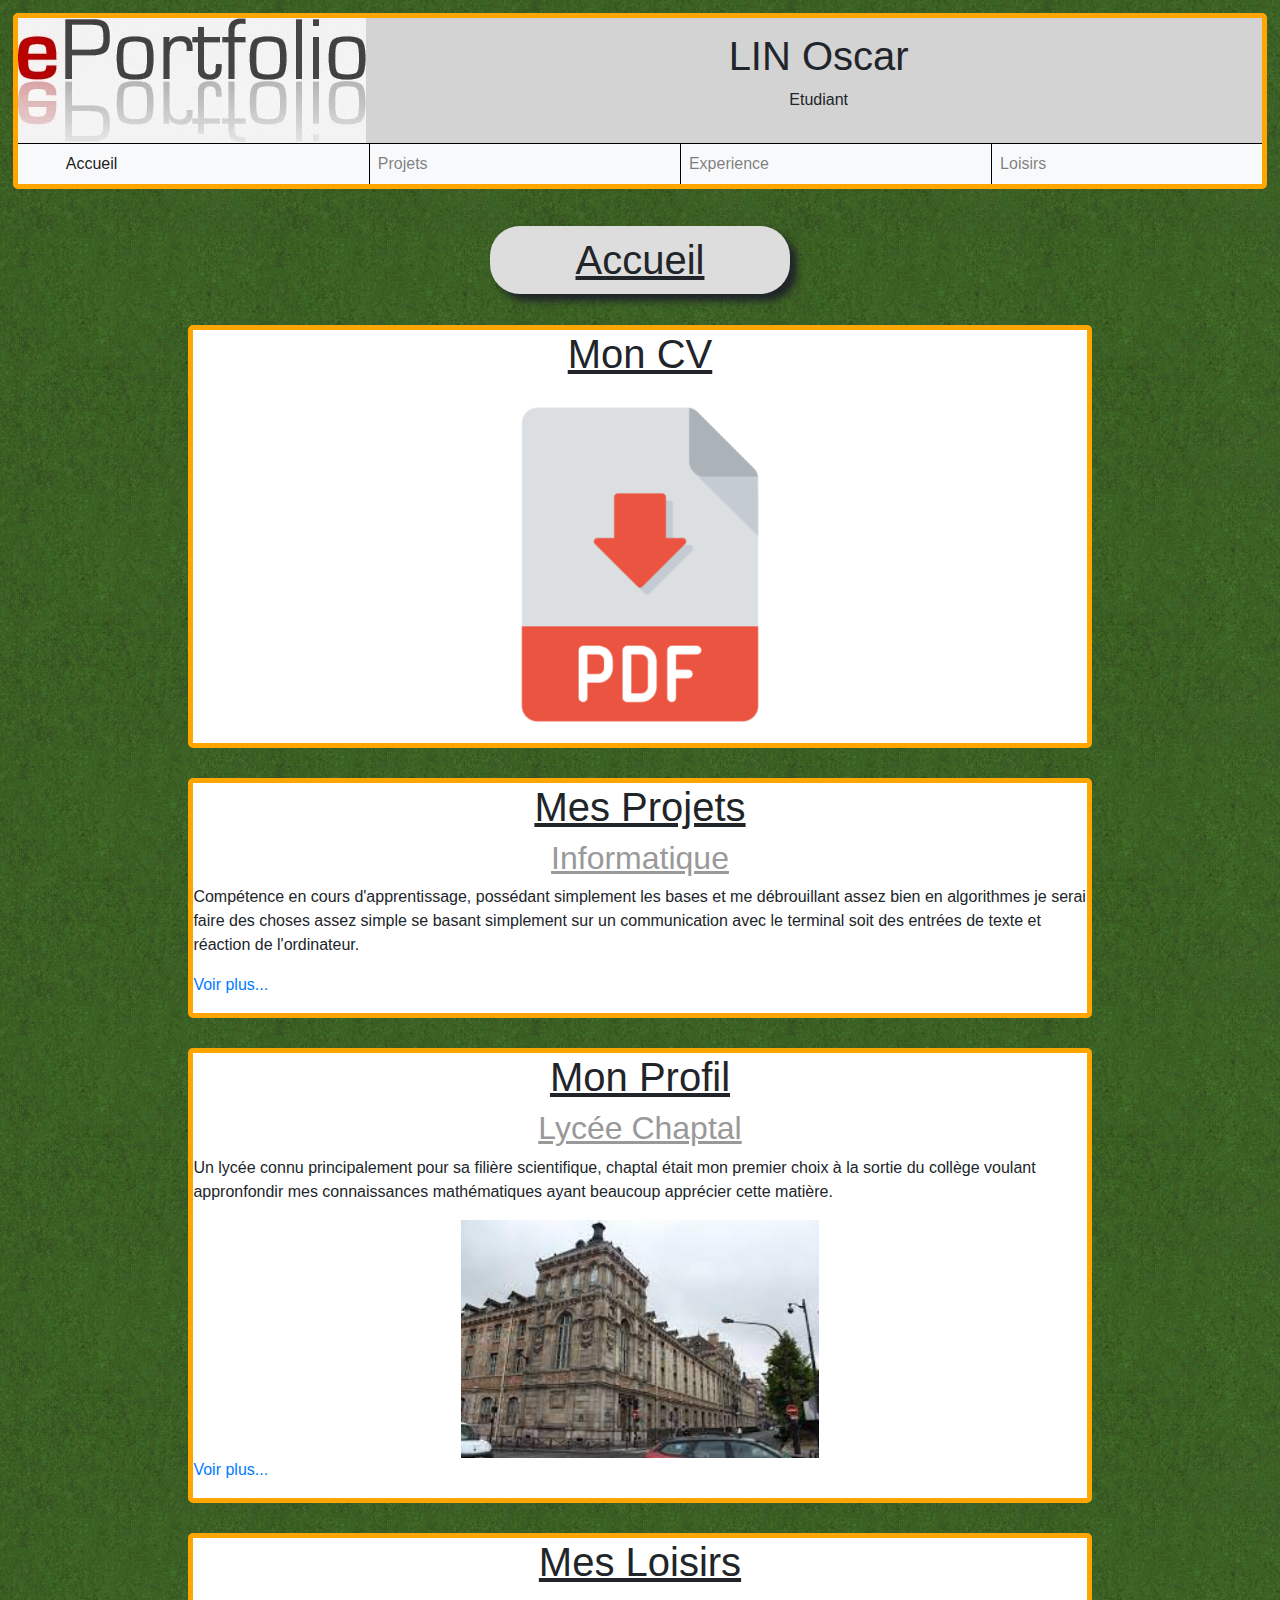
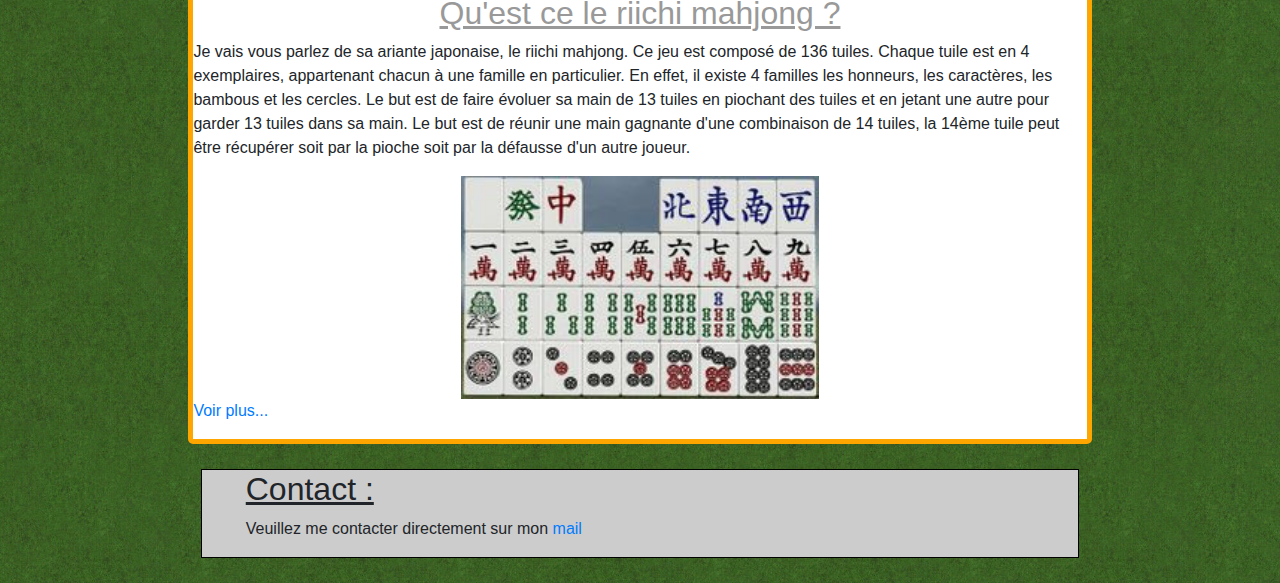
<file: index.html>
<!doctype HTML>
<html>
	<head>
		<meta charset="UTF-8">
		<title>EPortFolio</title>
		<link rel="stylesheet" type="text/css" href="bootstrap-4.6.0-dist/css/bootstrap.min.css">
		<link rel="stylesheet" type="text/css" href="CSS/css.css">
		<script src="https://code.jquery.com/jquery-3.5.1.slim.min.js" integrity="sha384-DfXdz2htPH0lsSSs5nCTpuj/zy4C+OGpamoFVy38MVBnE+IbbVYUew+OrCXaRkfj" crossorigin="anonymous"></script>
		<script src="https://cdn.jsdelivr.net/npm/bootstrap@4.6.0/dist/js/bootstrap.bundle.min.js" integrity="sha384-Piv4xVNRyMGpqkS2by6br4gNJ7DXjqk09RmUpJ8jgGtD7zP9yug3goQfGII0yAns" crossorigin="anonymous"></script>
	</head>
	
	<body>
		<div id="page_globale">
		
			<div id="entete">
				<header>
					<div id="logo">
						<img src="images/folio_logo_big.jpg" alt="Logo EPortFolio">
					</div>
					
					<div id="titre_entete">
						<h1>LIN Oscar</h1>
						<p>Etudiant</p>
					</div>
				</header>
				
				<nav class="navbar navbar-expand-lg navbar-light bg-light">
				  <button class="navbar-toggler" type="button" data-toggle="collapse" data-target="#navbarNavDropdown" aria-controls="navbarNavDropdown" aria-expanded="false" aria-label="Toggle navigation">
					<span class="navbar-toggler-icon"></span>
				  </button>
				  <div class="collapse navbar-collapse" id="navbarNavDropdown">
					<ul class="navbar-nav">
					  <li id="first_nav_item" class="nav-item active">
						<a class="nav-link" href="index.html">Accueil <span class="sr-only"></span></a>
					  </li>
					  <li class="nav-item">
						<a class="nav-link" href="projets.html">Projets</a>
					  </li>
					  <li class="nav-item">
						<a class="nav-link" href="experience.html">Experience</a>
					  </li>
					  <li class="nav-item">
						<a class="nav-link" href="loisirs.html">Loisirs</a>
					  </li>
					</ul>
				  </div>
				</nav>
			</div>
			
			<section>
				<h1 id=titre_section>Accueil</h1>

				<article>
					<h1>Mon CV</h1>
					<a href="OSCAR LIN.pdf"><img src="images/pdf-dl.png"></a>

				</article>

				<article>
					<h1>Mes Projets</h1>
					<h2>Informatique</h2>
					<p>Compétence en cours d'apprentissage, possédant simplement les bases et me débrouillant assez bien en algorithmes je serai faire des choses assez simple se basant simplement sur un communication avec le terminal soit des entrées de texte et réaction de l'ordinateur. </p>
					<p><a href="projets.html">Voir plus...</a></p>
				</article>

				<article>
					<h1>Mon Profil</h1>
					<h2>Lycée Chaptal</h2>
					<p>Un lycée connu principalement pour sa filière scientifique, chaptal était mon premier choix à la sortie du collège voulant appronfondir mes connaissances mathématiques ayant beaucoup apprécier cette matière.</p>
					<img src="images/lycee_chaptal.jpg" alt="lycee chaptal">
					<p><a href="experience.html">Voir plus...</a></p>
				</article>
				
				<article>
					<h1>Mes Loisirs</h1>
					<h2>Qu'est ce le riichi mahjong ?</h2>
					<p>
					Je vais vous parlez de sa ariante japonaise, le riichi mahjong. Ce jeu est composé de 136 tuiles. Chaque tuile est en 4 exemplaires, appartenant chacun à une famille en particulier. En effet, il existe 4 familles les honneurs, les caractères, les bambous et les cercles. Le but est de faire évoluer sa main de 13 tuiles en piochant des tuiles et en jetant une autre pour garder 13 tuiles dans sa main. Le but est de réunir une main gagnante d'une combinaison de 14 tuiles, la 14ème tuile peut être récupérer soit par la pioche soit par la défausse d'un autre joueur.
					</p>
					<img src="images/tuiles_mahjong.jpg" alt="Tuiles de mahjong">
					<p><a href="loisirs.html">Voir plus...</a></p>
				</article>

			</section>
			
			<footer>
				<div id="formulaire">
				<h2>Contact :</h2>
				<p>Veuillez me contacter directement sur mon <a href="mailto:lin.oscar@hotmail.fr">mail</a></p>
				</div>
			</footer>
		</div>
	</body>
</html>
</file>
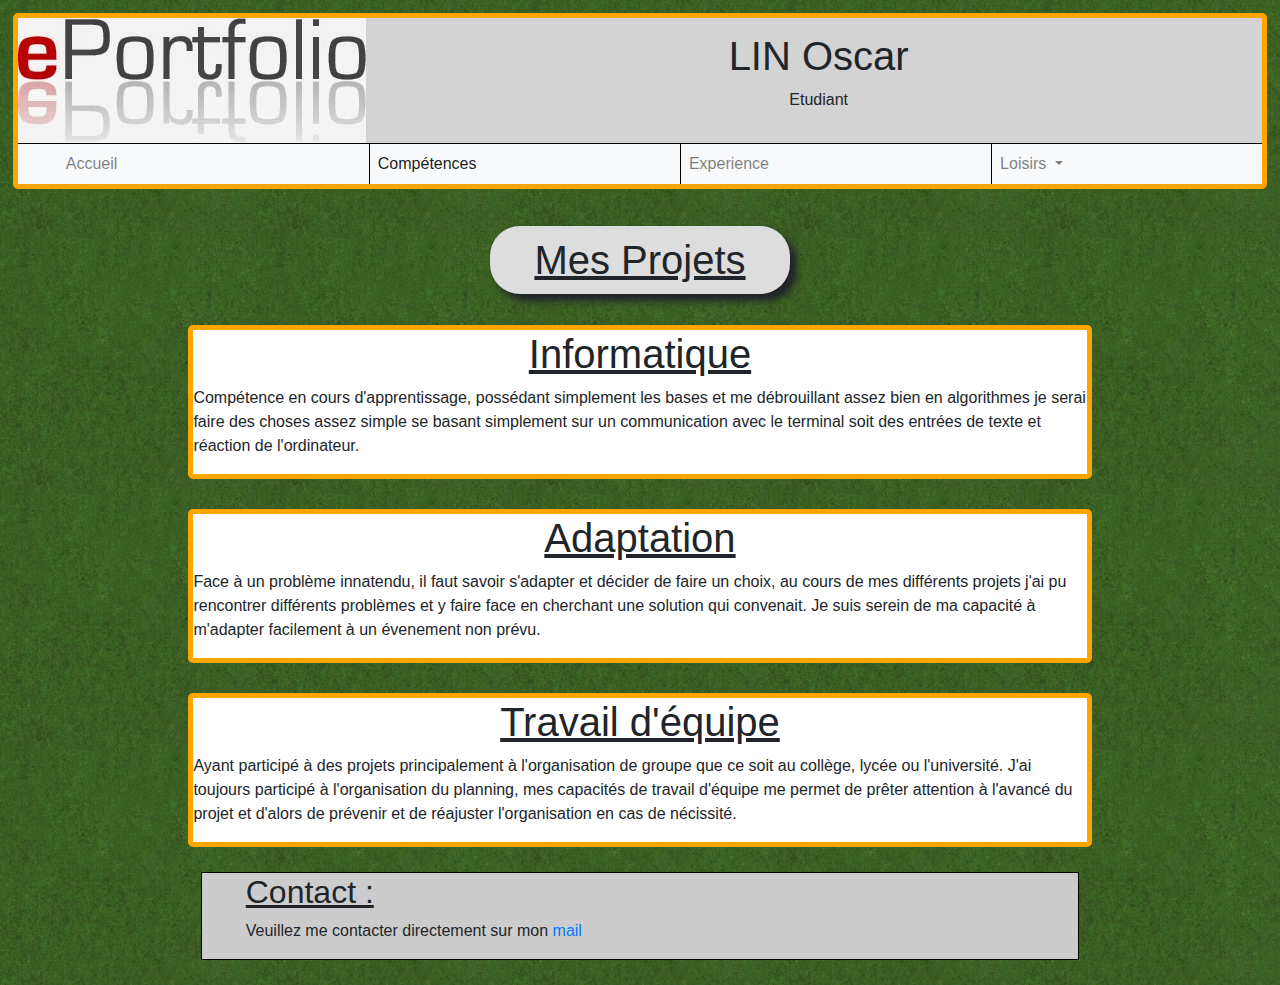
<file: competences.html>
<!doctype HTML>
<html>
	<head>
		<meta charset="UTF-8">
		<title>EPortFolio</title>
		<link rel="stylesheet" type="text/css" href="bootstrap-4.6.0-dist/css/bootstrap.min.css">
		<link rel="stylesheet" type="text/css" href="CSS/css.css">
		<script src="https://code.jquery.com/jquery-3.5.1.slim.min.js" integrity="sha384-DfXdz2htPH0lsSSs5nCTpuj/zy4C+OGpamoFVy38MVBnE+IbbVYUew+OrCXaRkfj" crossorigin="anonymous"></script>
		<script src="https://cdn.jsdelivr.net/npm/bootstrap@4.6.0/dist/js/bootstrap.bundle.min.js" integrity="sha384-Piv4xVNRyMGpqkS2by6br4gNJ7DXjqk09RmUpJ8jgGtD7zP9yug3goQfGII0yAns" crossorigin="anonymous"></script>
	</head>
	
	<body>
		<div id="page_globale">
		
			<div id="entete">
				<header>
					<div id="logo">
						<img src="images/folio_logo_big.jpg" alt="Logo EPortFolio">
					</div>
					
					<div id="titre_entete">
						<h1>LIN Oscar</h1>
						<p>Etudiant</p>
					</div>
				</header>
				
				<nav class="navbar navbar-expand-lg navbar-light bg-light">
				  <button class="navbar-toggler" type="button" data-toggle="collapse" data-target="#navbarNavDropdown" aria-controls="navbarNavDropdown" aria-expanded="false" aria-label="Toggle navigation">
					<span class="navbar-toggler-icon"></span>
				  </button>
				  <div class="collapse navbar-collapse" id="navbarNavDropdown">
					<ul class="navbar-nav">
					  <li id="first_nav_item" class="nav-item">
						<a class="nav-link" href="index.html">Accueil <span class="sr-only"></span></a>
					  </li>
					  <li class="nav-item active">
						<a class="nav-link" href="competences.html">Compétences</a>
					  </li>
					  <li class="nav-item">
						<a class="nav-link" href="experience.html">Experience</a>
					  </li>
					  <li class="nav-item dropdown">
						<a class="nav-link dropdown-toggle" href="loisirs.html" id="navbarDropdownMenuLink" role="button" data-toggle="dropdown" aria-haspopup="true" aria-expanded="false">
						  Loisirs
						</a>
						<div class="dropdown-menu" aria-labelledby="navbarDropdownMenuLink">
						  <a class="dropdown-item" href="loisirs.html#mahjong">Mahjong</a>
						  <a class="dropdown-item" href="loisirs.html#echecs">Échecs</a>
						  <a class="dropdown-item" href="loisirs.html#basket">Basket</a>
						</div>
					  </li>
					</ul>
				  </div>
				</nav>
			</div>
			
			<section>
				<h1 id=titre_section>Mes Projets</h1>
				<article>
					<h1>Informatique</h1>
					<p>Compétence en cours d'apprentissage, possédant simplement les bases et me débrouillant assez bien en algorithmes je serai faire des choses assez simple se basant simplement sur un communication avec le terminal soit des entrées de texte et réaction de l'ordinateur. </p>
				</article>
				
				<article>
					<h1>Adaptation</h1>
					<p>Face à un problème innatendu, il faut savoir s'adapter et décider de faire un choix, au cours de mes différents projets j'ai pu rencontrer différents problèmes et y faire face en cherchant une solution qui convenait. Je suis serein de ma capacité à m'adapter facilement à un évenement non prévu.</p>
				</article>
				
				<article>
					<h1>Travail d'équipe</h1>
					<p>Ayant participé à des projets principalement à l'organisation de groupe que ce soit au collège, lycée ou l'université. J'ai toujours participé à l'organisation du planning, mes capacités de travail d'équipe me permet de prêter attention à l'avancé du projet et d'alors de prévenir et de réajuster l'organisation en cas de nécissité.</p>
				</article>
			</section>
			
			<footer>
				<div id="formulaire">
				<h2>Contact :</h2>
				<p>Veuillez me contacter directement sur mon <a href="mailto:lin.oscar@hotmail.fr">mail</a></p>
				</div>
			</footer>
		</div>
	</body>
</html>
</file>
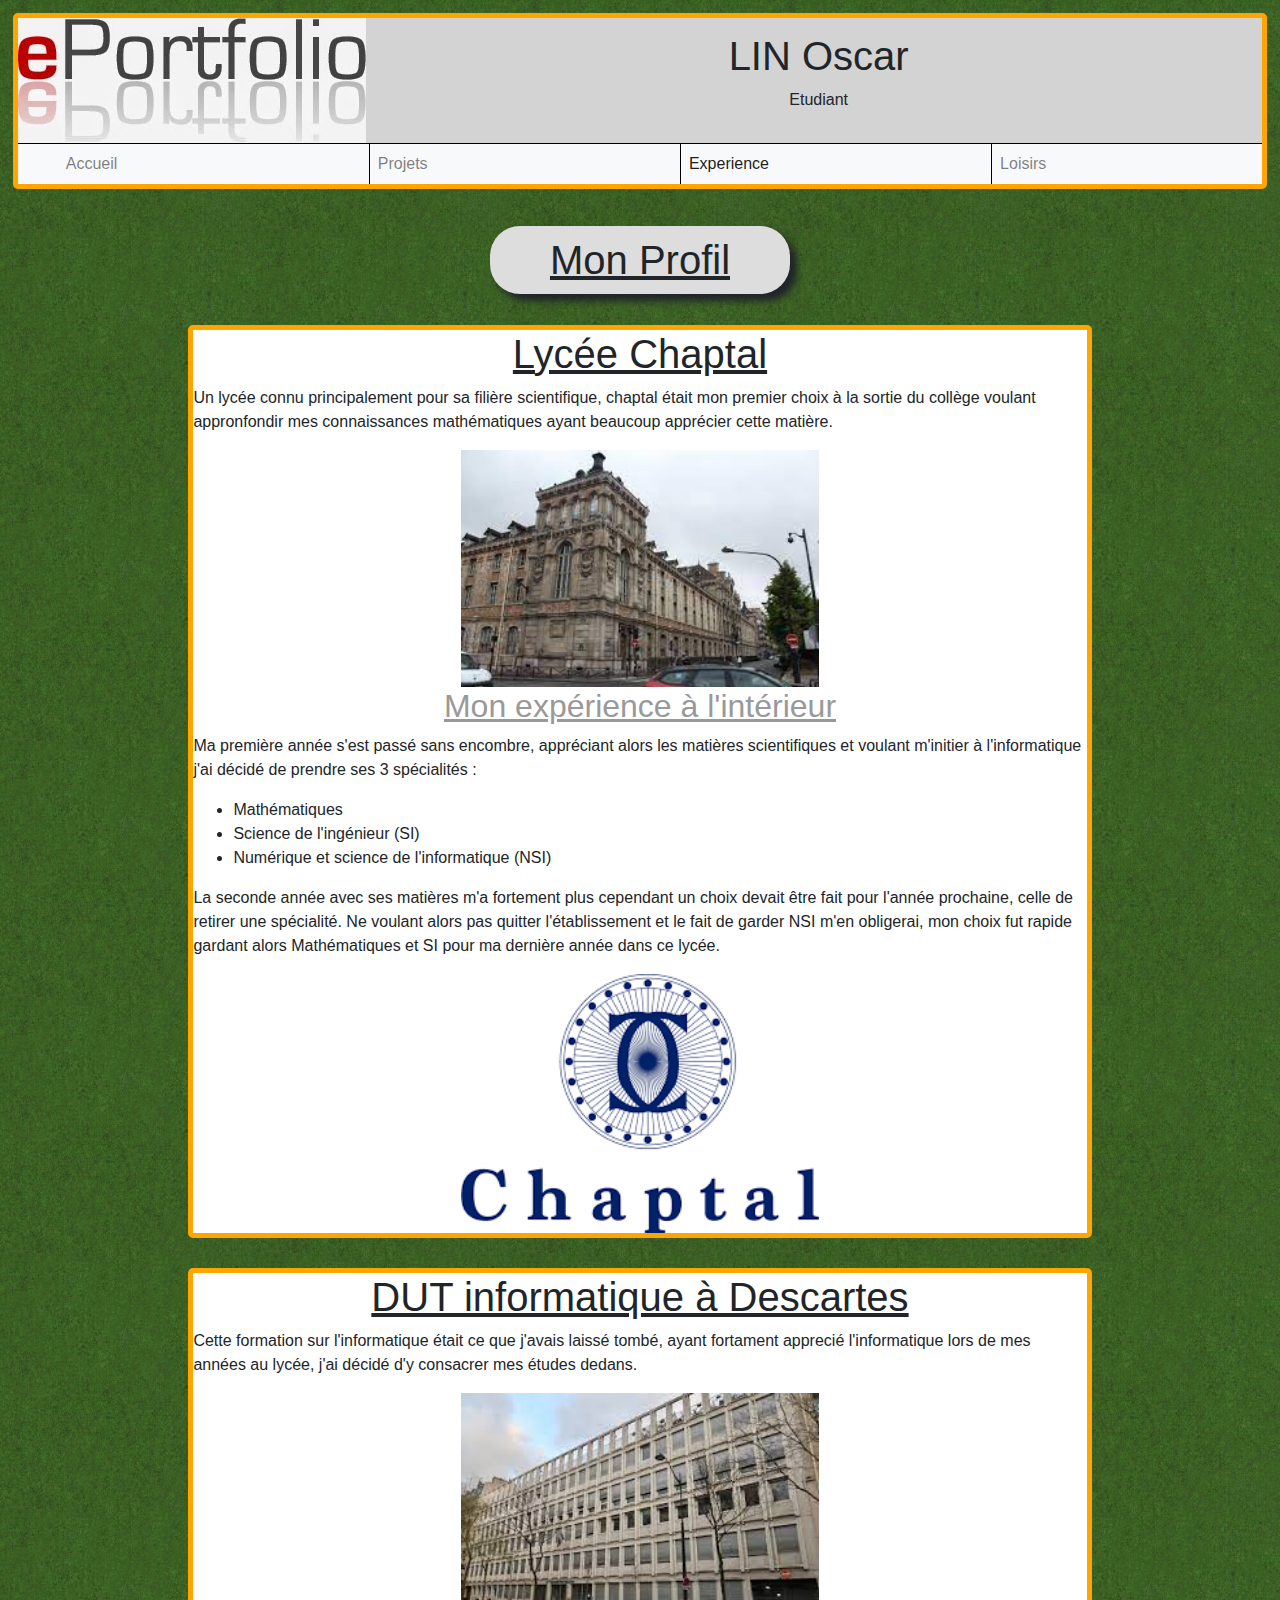
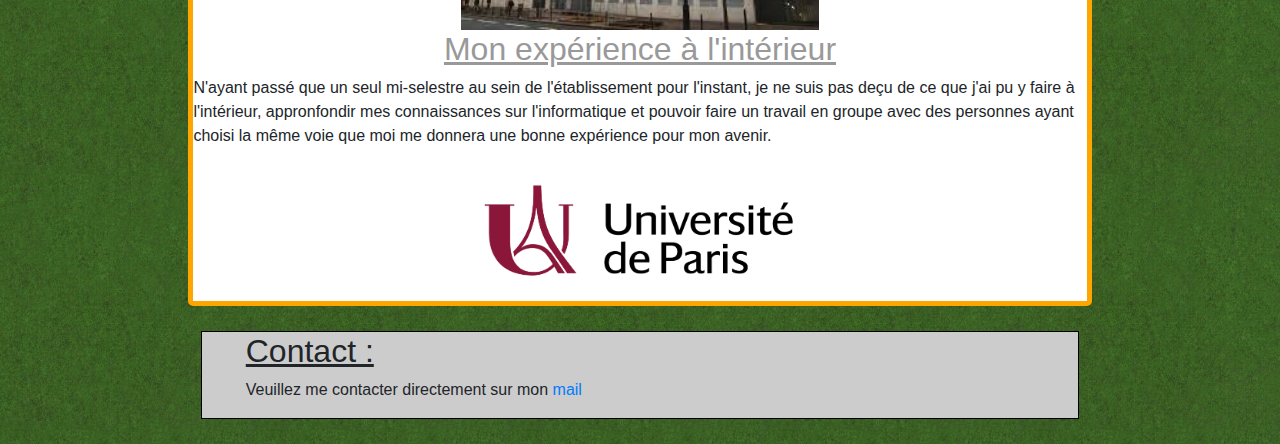
<file: experience.html>
<!doctype HTML>
<html>
	<head>
		<meta charset="UTF-8">
		<title>EPortFolio</title>
		<link rel="stylesheet" type="text/css" href="bootstrap-4.6.0-dist/css/bootstrap.min.css">
		<link rel="stylesheet" type="text/css" href="CSS/css.css">
		<script src="https://code.jquery.com/jquery-3.5.1.slim.min.js" integrity="sha384-DfXdz2htPH0lsSSs5nCTpuj/zy4C+OGpamoFVy38MVBnE+IbbVYUew+OrCXaRkfj" crossorigin="anonymous"></script>
		<script src="https://cdn.jsdelivr.net/npm/bootstrap@4.6.0/dist/js/bootstrap.bundle.min.js" integrity="sha384-Piv4xVNRyMGpqkS2by6br4gNJ7DXjqk09RmUpJ8jgGtD7zP9yug3goQfGII0yAns" crossorigin="anonymous"></script>
	</head>
	
	<body>
		<div id="page_globale">
		
			<div id="entete">
				<header>
					<div id="logo">
						<img src="images/folio_logo_big.jpg" alt="Logo EPortFolio">
					</div>
					
					<div id="titre_entete">
						<h1>LIN Oscar</h1>
						<p>Etudiant</p>
					</div>
				</header>
				
				<nav class="navbar navbar-expand-lg navbar-light bg-light">
				  <button class="navbar-toggler" type="button" data-toggle="collapse" data-target="#navbarNavDropdown" aria-controls="navbarNavDropdown" aria-expanded="false" aria-label="Toggle navigation">
					<span class="navbar-toggler-icon"></span>
				  </button>
				  <div class="collapse navbar-collapse" id="navbarNavDropdown">
					<ul class="navbar-nav">
					  <li id="first_nav_item" class="nav-item">
						<a class="nav-link" href="index.html">Accueil <span class="sr-only"></span></a>
					  </li>
					  <li class="nav-item">
						<a class="nav-link" href="projets.html">Projets</a>
					  </li>
					  <li class="nav-item active">
						<a class="nav-link" href="experience.html">Experience</a>
					  </li>
					  <li class="nav-item">
						<a class="nav-link" href="loisirs.html">Loisirs</a>
					  </li>
					</ul>
				  </div>
				</nav>
			</div>
			
			<section>
				<h1 id=titre_section>Mon Profil</h1>
				<article>
					<h1>Lycée Chaptal</h1>
					<p>Un lycée connu principalement pour sa filière scientifique, chaptal était mon premier choix à la sortie du collège voulant appronfondir mes connaissances mathématiques ayant beaucoup apprécier cette matière.</p>
					<img src="images/lycee_chaptal.jpg" alt="lycee chaptal">
					
					<h2>Mon expérience à l'intérieur</h2>
					<p>Ma première année s'est passé sans encombre, appréciant alors les matières scientifiques et voulant m'initier à l'informatique j'ai décidé de prendre ses 3 spécialités :</p>
					<ul>
						<li>Mathématiques</li>
						<li>Science de l'ingénieur (SI)</li>
						<li>Numérique et science de l'informatique (NSI)</li>
					</ul>
					<p>La seconde année avec ses matières m'a fortement plus cependant un choix devait être fait pour l'année prochaine, celle de retirer une spécialité. Ne voulant alors pas quitter l'établissement et le fait de garder NSI m'en obligerai, mon choix fut rapide gardant alors Mathématiques et SI pour ma dernière année dans ce lycée.</p>
					<img src="images/logo_chaptal.png" alt="logo chaptal">
				</article>
				
				<article>
					<h1>DUT informatique à Descartes</h1>
					<p>Cette formation sur l'informatique était ce que j'avais laissé tombé, ayant fortament apprecié l'informatique lors de mes années au lycée, j'ai décidé d'y consacrer mes études dedans.</p>
					<img src="images/uparis.jpg" alt="IUT descartes">
					
					<h2>Mon expérience à l'intérieur</h2>
					<p>N'ayant passé que un seul mi-selestre au sein de l'établissement pour l'instant, je ne suis pas deçu de ce que j'ai pu y faire à l'intérieur, appronfondir mes connaissances sur l'informatique et pouvoir faire un travail en groupe avec des personnes ayant choisi la même voie que moi me donnera une bonne expérience pour mon avenir.</p>
					<img src="images/uparis_logo.png" alt="logo université de paris">
				</article>
			</section>
			
			<footer>
				<div id="formulaire">
				<h2>Contact :</h2>
				<p>Veuillez me contacter directement sur mon <a href="mailto:lin.oscar@hotmail.fr">mail</a></p>
				</div>
			</footer>
		</div>
	</body>
</html>
</file>
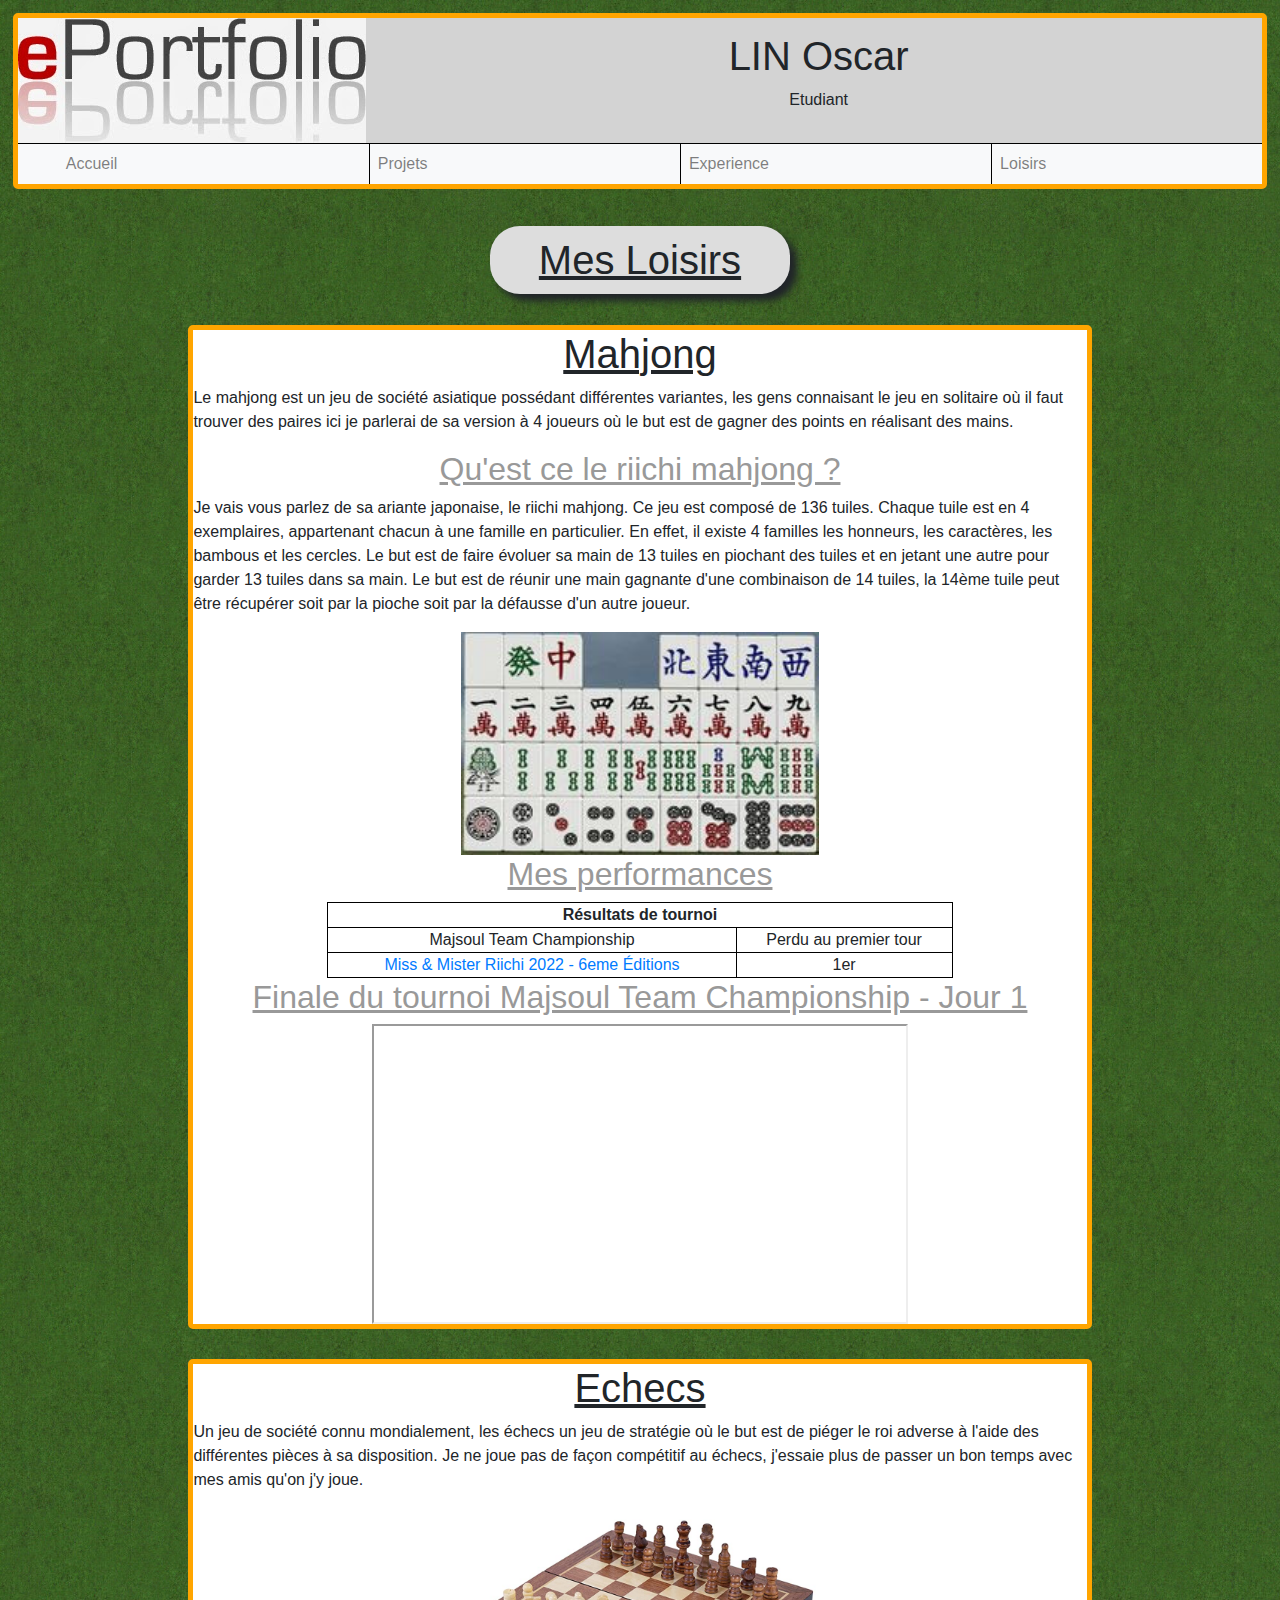
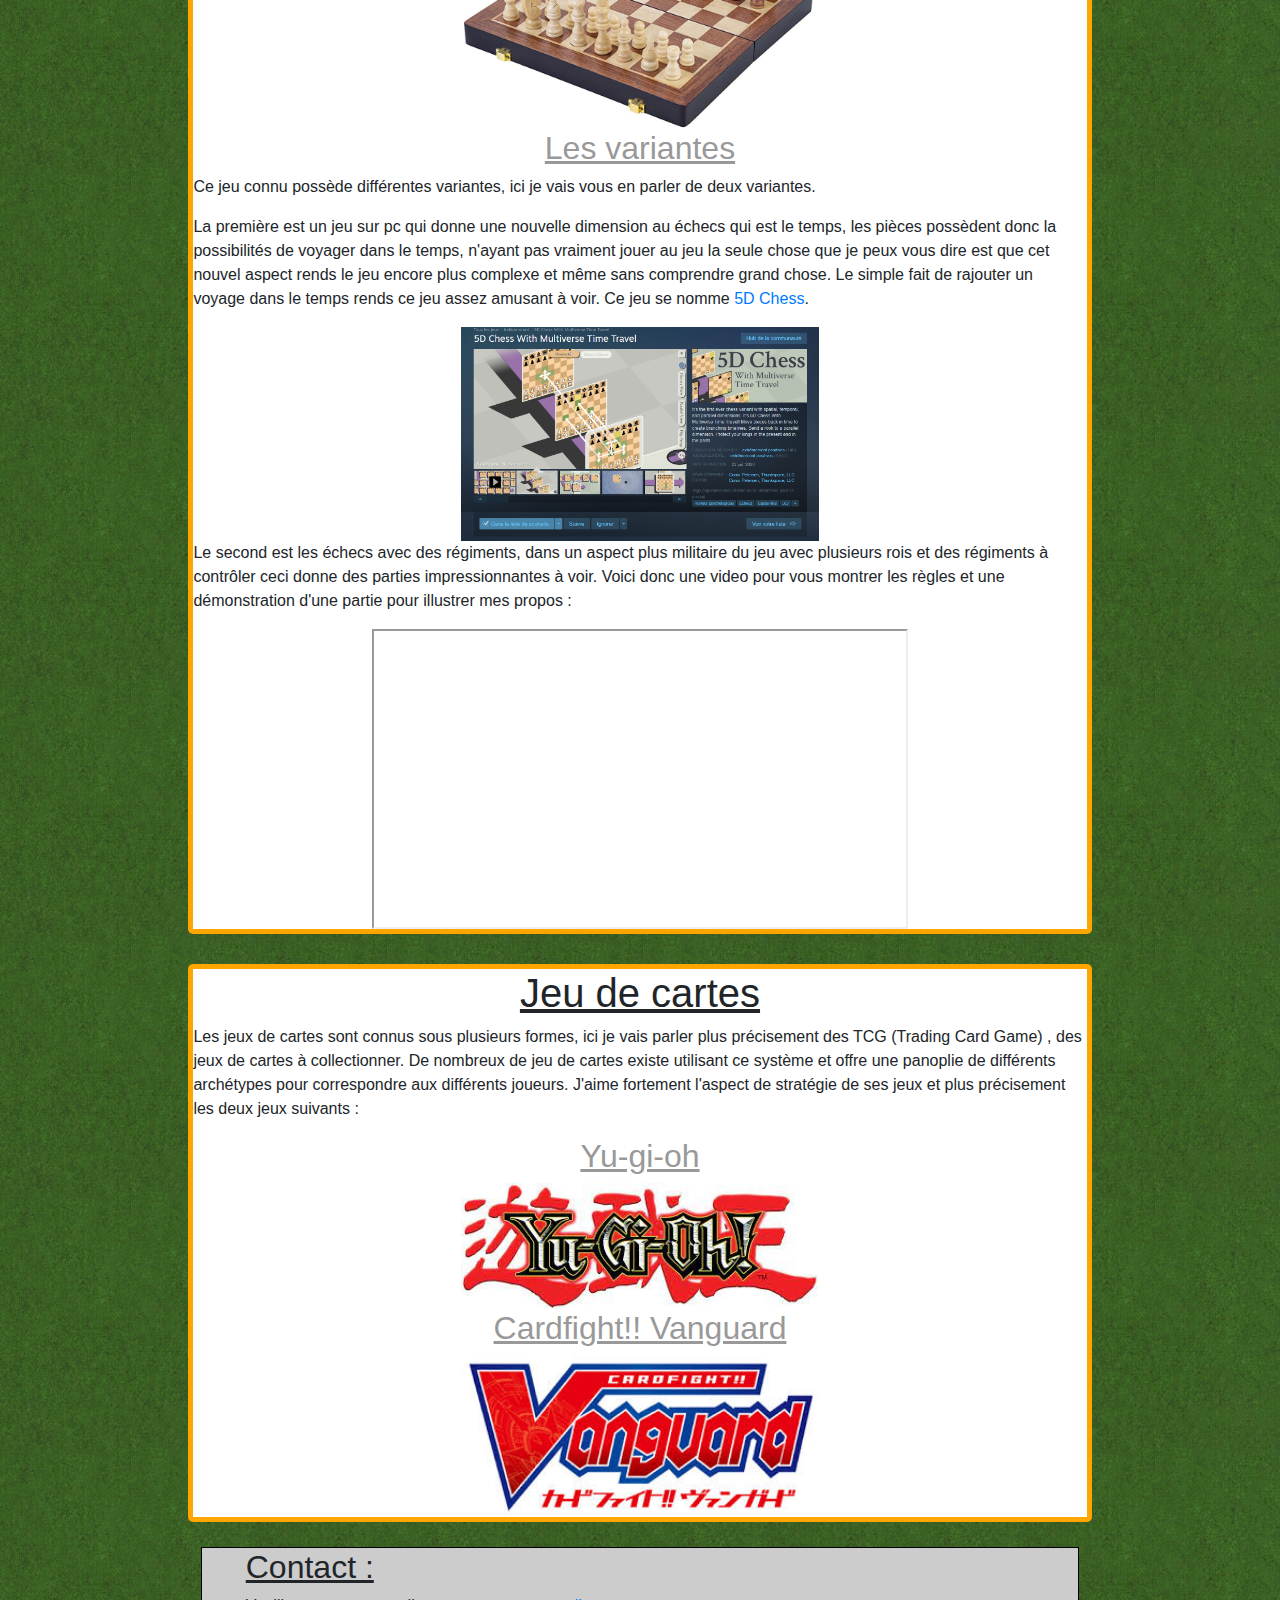
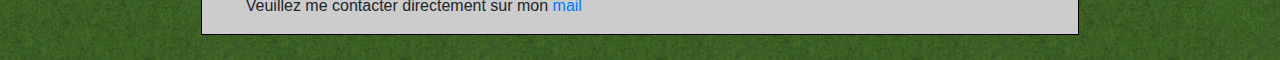
<file: loisirs.html>
<!doctype HTML>
<html>
	<head>
		<meta charset="UTF-8">
		<title>EPortFolio</title>
		<link rel="stylesheet" type="text/css" href="bootstrap-4.6.0-dist/css/bootstrap.min.css">
		<link rel="stylesheet" type="text/css" href="CSS/css.css">
		<script src="https://code.jquery.com/jquery-3.5.1.slim.min.js" integrity="sha384-DfXdz2htPH0lsSSs5nCTpuj/zy4C+OGpamoFVy38MVBnE+IbbVYUew+OrCXaRkfj" crossorigin="anonymous"></script>
		<script src="https://cdn.jsdelivr.net/npm/bootstrap@4.6.0/dist/js/bootstrap.bundle.min.js" integrity="sha384-Piv4xVNRyMGpqkS2by6br4gNJ7DXjqk09RmUpJ8jgGtD7zP9yug3goQfGII0yAns" crossorigin="anonymous"></script>
	</head>
	
	<body>
		<div id="page_globale">
		
			<div id="entete">
				<header>
					<div id="logo">
						<img src="images/folio_logo_big.jpg" alt="Logo EPortFolio">
					</div>
					
					<div id="titre_entete">
						<h1>LIN Oscar</h1>
						<p>Etudiant</p>
					</div>
				</header>
				
				<nav class="navbar navbar-expand-lg navbar-light bg-light">
				  <button class="navbar-toggler" type="button" data-toggle="collapse" data-target="#navbarNavDropdown" aria-controls="navbarNavDropdown" aria-expanded="false" aria-label="Toggle navigation">
					<span class="navbar-toggler-icon"></span>
				  </button>
				  <div class="collapse navbar-collapse" id="navbarNavDropdown">
					<ul class="navbar-nav">
					  <li id="first_nav_item" class="nav-item">
						<a class="nav-link" href="index.html">Accueil <span class="sr-only"></span></a>
					  </li>
					  <li class="nav-item">
						<a class="nav-link" href="projets.html">Projets</a>
					  </li>
					  <li class="nav-item">
						<a class="nav-link" href="experience.html">Experience</a>
					  </li>
					  <li class="nav-item">
						<a class="nav-link" href="loisirs.html">Loisirs</a>
					  </li>
					</ul>
				  </div>
				</nav>
			</div>
			
			<section>
				<h1 id=titre_section>Mes Loisirs</h1>
				<article id="mahjong">
					<h1>Mahjong</h1>
					<p>
					Le mahjong est un jeu de société asiatique possédant différentes variantes, les gens connaisant le jeu en solitaire où il faut trouver des paires ici je parlerai de sa version à 4 joueurs où le but est de gagner des points en réalisant des mains.
					</p>
					
					<h2>Qu'est ce le riichi mahjong ?</h2>
					<p>
					Je vais vous parlez de sa ariante japonaise, le riichi mahjong. Ce jeu est composé de 136 tuiles. Chaque tuile est en 4 exemplaires, appartenant chacun à une famille en particulier. En effet, il existe 4 familles les honneurs, les caractères, les bambous et les cercles. Le but est de faire évoluer sa main de 13 tuiles en piochant des tuiles et en jetant une autre pour garder 13 tuiles dans sa main. Le but est de réunir une main gagnante d'une combinaison de 14 tuiles, la 14ème tuile peut être récupérer soit par la pioche soit par la défausse d'un autre joueur.
					</p>
					<img src="images/tuiles_mahjong.jpg" alt="Tuiles de mahjong">
					
					<h2>Mes performances</h2>
					<table>
						<tr>
							<th colspan="2">Résultats de tournoi</th>
						</tr>
						<tr>
							<td>Majsoul Team Championship</td>
							<td>Perdu au premier tour</td>
						</tr>
						<tr>
							<td><a href="http://www.magicmahjong.fr/index.php?option=com_content&view=article&id=176:miss-mister-riichi-2021&catid=17&Itemid=392">Miss & Mister Riichi 2022 - 6eme Éditions</a></td> 
							<td>1er</td>
						</tr>
					</table>
					
					<h2>Finale du tournoi Majsoul Team Championship - Jour 1</h2>
					<div class="video-container">
					<iframe src="https://www.youtube.com/embed/PD9Qd2iCUG8" title="YouTube video player" allow="accelerometer; autoplay; clipboard-write; encrypted-media; gyroscope; picture-in-picture" allowfullscreen></iframe>
					</div>
				</article>
				
				<article id="echecs">
					<h1>Echecs</h1>
					<p>Un jeu de société connu mondialement, les échecs un jeu de stratégie où le but est de piéger le roi adverse à l'aide des différentes pièces à sa disposition. Je ne joue pas de façon compétitif au échecs, j'essaie plus de passer un bon temps avec mes amis qu'on j'y joue.</p>
					<img src="images/echecs.jpg" alt="plateau d'echecs">
					
					<h2>Les variantes</h2>
					<p>Ce jeu connu possède différentes variantes, ici je vais vous en parler de deux variantes.</p>
					<p>La première est un jeu sur pc qui donne une nouvelle dimension au échecs qui est le temps, les pièces possèdent donc la possibilités de voyager dans le temps, n'ayant pas vraiment jouer au jeu la seule chose que je peux vous dire est que cet nouvel aspect rends le jeu encore plus complexe et même sans comprendre grand chose. Le simple fait de rajouter un voyage dans le temps rends ce jeu assez amusant à voir. Ce jeu se nomme <a href="https://store.steampowered.com/app/1349230/5D_Chess_With_Multiverse_Time_Travel/?l=french">5D Chess</a>.</p>
					<img src="images/5Dchess.png" alt="image du jeu 5Dchess">
					
					<p>Le second est les échecs avec des régiments, dans un aspect plus militaire du jeu avec plusieurs rois et des régiments à contrôler ceci donne des parties impressionnantes à voir. Voici donc une video pour vous montrer les règles et une démonstration d'une partie pour illustrer mes propos :</p>
					<div class="video-container">
					<iframe src="https://www.youtube.com/embed/0SeI9LLd8Jk" title="YouTube video player" allow="accelerometer; autoplay; clipboard-write; encrypted-media; gyroscope; picture-in-picture" allowfullscreen></iframe>
					</div>
				</article>
				
				<article id="jdc">
					<h1>Jeu de cartes</h1>
					<p>
						Les jeux de cartes sont connus sous plusieurs formes, ici je vais parler plus précisement des TCG (Trading Card Game)
						, des jeux de cartes à collectionner. De nombreux de jeu de cartes existe utilisant ce système et offre une panoplie de différents 
						archétypes pour correspondre aux différents joueurs. J'aime fortement l'aspect de stratégie de ses jeux et plus précisement les deux jeux suivants :
					</p>
					<h2>Yu-gi-oh</h2>
					<img src="images/ygo.jpg">
					
					<h2>Cardfight!! Vanguard</h2>
					<img src="images/vg.jpg">
				</article>
			</section>
			
			<footer>
				<div id="formulaire">
				<h2>Contact :</h2>
				<p>Veuillez me contacter directement sur mon <a href="mailto:lin.oscar@hotmail.fr">mail</a></p>
				</div>
			</footer>
		</div>
	</body>
</html>
</file>
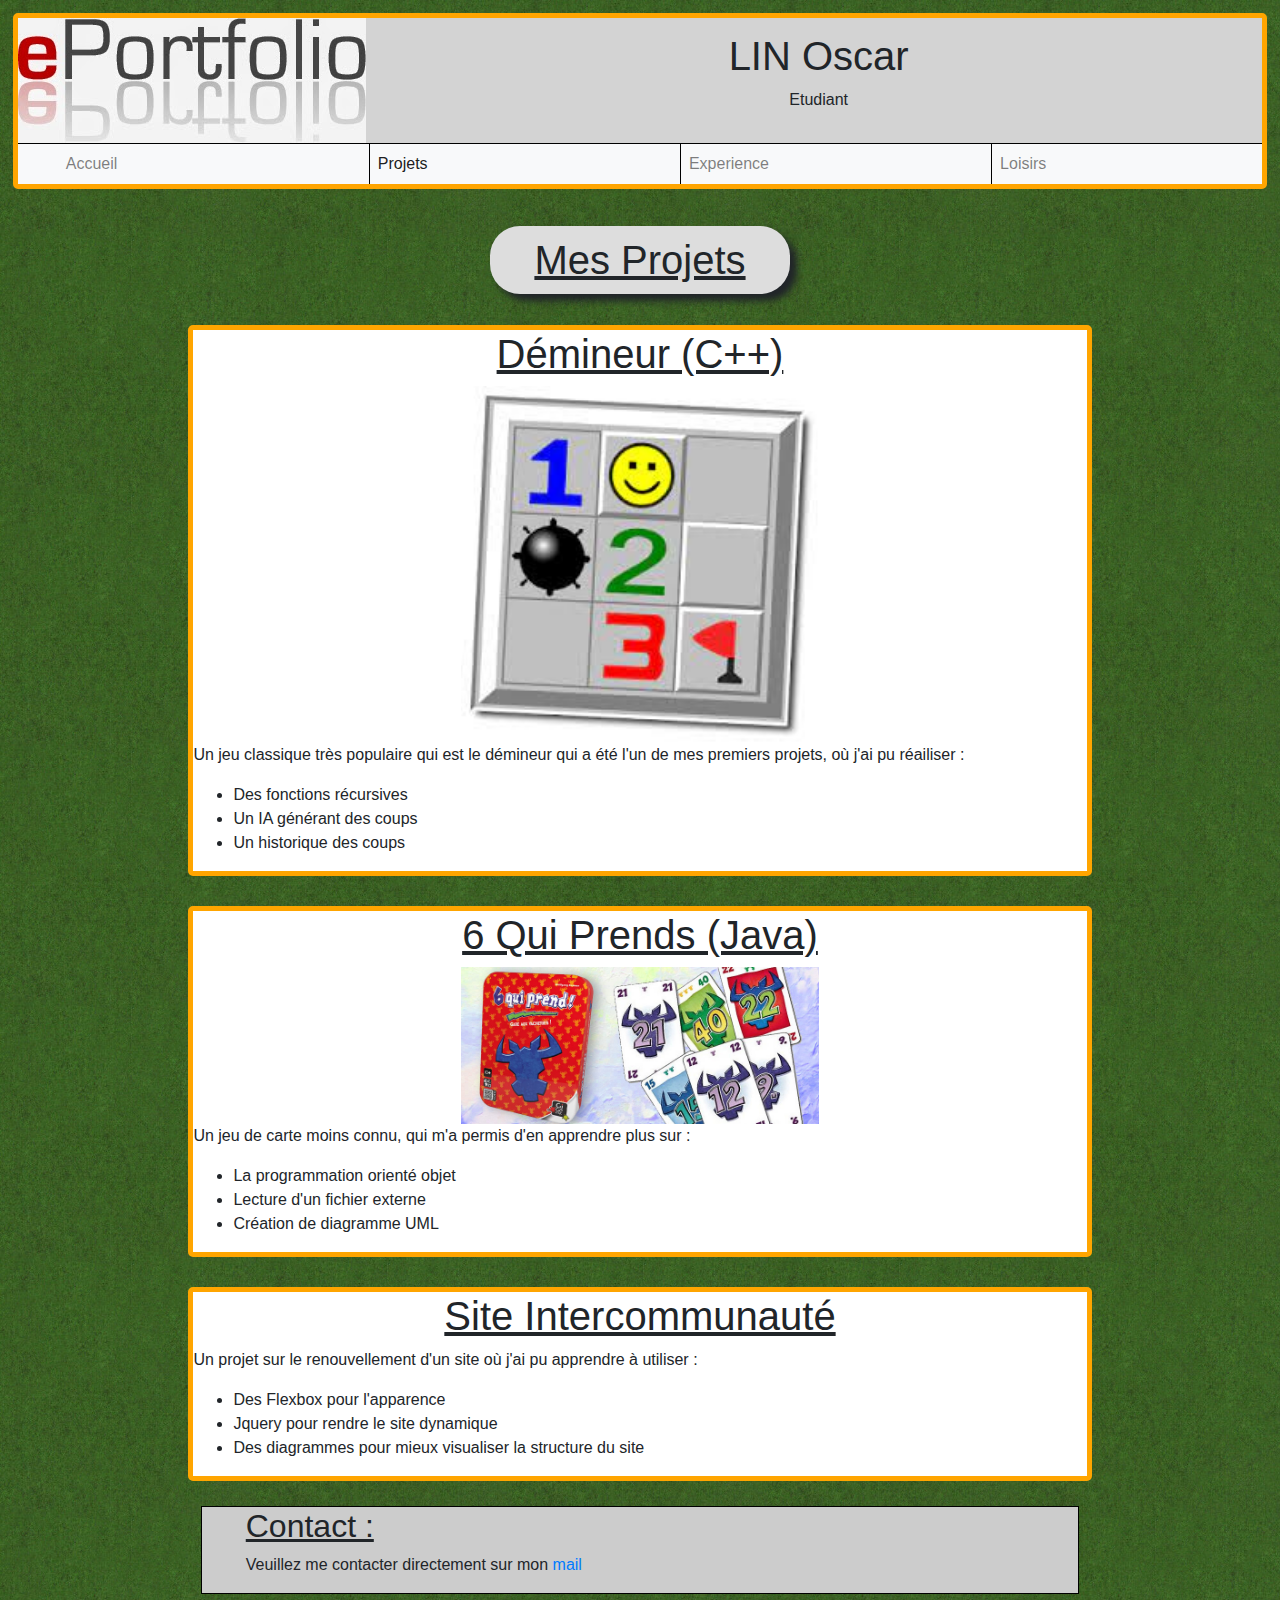
<file: projets.html>
<!doctype HTML>
<html>
	<head>
		<meta charset="UTF-8">
		<title>EPortFolio</title>
		<link rel="stylesheet" type="text/css" href="bootstrap-4.6.0-dist/css/bootstrap.min.css">
		<link rel="stylesheet" type="text/css" href="CSS/css.css">
		<script src="https://code.jquery.com/jquery-3.5.1.slim.min.js" integrity="sha384-DfXdz2htPH0lsSSs5nCTpuj/zy4C+OGpamoFVy38MVBnE+IbbVYUew+OrCXaRkfj" crossorigin="anonymous"></script>
		<script src="https://cdn.jsdelivr.net/npm/bootstrap@4.6.0/dist/js/bootstrap.bundle.min.js" integrity="sha384-Piv4xVNRyMGpqkS2by6br4gNJ7DXjqk09RmUpJ8jgGtD7zP9yug3goQfGII0yAns" crossorigin="anonymous"></script>
	</head>
	
	<body>
		<div id="page_globale">
		
			<div id="entete">
				<header>
					<div id="logo">
						<img src="images/folio_logo_big.jpg" alt="Logo EPortFolio">
					</div>
					
					<div id="titre_entete">
						<h1>LIN Oscar</h1>
						<p>Etudiant</p>
					</div>
				</header>
				
				<nav class="navbar navbar-expand-lg navbar-light bg-light">
				  <button class="navbar-toggler" type="button" data-toggle="collapse" data-target="#navbarNavDropdown" aria-controls="navbarNavDropdown" aria-expanded="false" aria-label="Toggle navigation">
					<span class="navbar-toggler-icon"></span>
				  </button>
				  <div class="collapse navbar-collapse" id="navbarNavDropdown">
					<ul class="navbar-nav">
					  <li id="first_nav_item" class="nav-item">
						<a class="nav-link" href="index.html">Accueil <span class="sr-only"></span></a>
					  </li>
					  <li class="nav-item active">
						<a class="nav-link" href="projets.html">Projets</a>
					  </li>
					  <li class="nav-item">
						<a class="nav-link" href="experience.html">Experience</a>
					  </li>
					  <li class="nav-item">
						<a class="nav-link" href="loisirs.html">Loisirs</a>
					  </li>
					</ul>
				  </div>
				</nav>
			</div>
			
			<section>
				<h1 id=titre_section>Mes Projets</h1>
				<article>
					<h1>Démineur (C++)</h1>
					<img src="images/démineur.jpg">
					<p>Un jeu classique très populaire qui est le démineur qui a été l'un de mes premiers projets, où j'ai pu réailiser :</p>
					<ul>
						<li>Des fonctions récursives</li>
						<li>Un IA générant des coups</li>
						<li>Un historique des coups</li>
					</ul>

				</article>
				
				<article>
					<h1>6 Qui Prends (Java)</h1>
					<img src="images/6quiprends.jpg">
					<p>Un jeu de carte moins connu, qui m'a permis d'en apprendre plus sur :</p>
					<ul>
						<li>La programmation orienté objet</li>
						<li>Lecture d'un fichier externe</li>
						<li>Création de diagramme UML</li>
					</ul>
				</article>
				
				<article>
					<h1>Site Intercommunauté</h1>
					<p>Un projet sur le renouvellement d'un site où j'ai pu apprendre à utiliser :</p>
					<ul>
						<li>Des Flexbox pour l'apparence</li>
						<li>Jquery pour rendre le site dynamique</li>
						<li>Des diagrammes pour mieux visualiser la structure du site</li>
					</ul>
				</article>
			</section>
			
			<footer>
				<div id="formulaire">
				<h2>Contact :</h2>
				<p>Veuillez me contacter directement sur mon <a href="mailto:lin.oscar@hotmail.fr">mail</a></p>
				</div>
			</footer>
		</div>
	</body>
</html>
</file>
<file: CSS/css.css>
* {
	margin: 0px;
	padding: 0px;
}

body{
	background-image:url("../images/fond.jpg");
	background-size:20% auto;
}
#page_globale{
	margin:1%;
}

/* création de l'header */
#entete {
	border:5px solid orange;
	border-radius: 5px;
}

header{
	border:0px solid black;
	border-bottom-width:1px;
	background-color:lightgrey;
	height:100%;
}

header div {
	display:inline-block;
	vertical-align: middle; 
}

#logo{
	width:30%;
}

#logo img{
	display:block
	height:100%;
	width:auto;
}

#titre_entete {
	width: 68%;
	text-align:center;
}
/* Personnalisation de la navbar */
nav {
	padding:0!important;
}
.navbar-nav {
	width:100%;
}
.nav-item {
	border:0px solid black;
	border-left-width:1px;
	width:25%;
}

#first_nav_item {
	border-left-width:0px;
}
/* fin header */
/* début de la partie section */
section{
	width:80%;
	margin:3% auto 0;
}

#titre_section {
	display:block;
	background-color:#DDD;
	box-shadow: 7px 7px 7px;
	width:300px;
	margin:0 auto;
	padding: 1% 0;
	border-radius:30px;
}

/* gestion de l'apparence des article */
section h1,section h2{
	text-align:center;
	text-decoration:underline;
}

section h2 {
	color: #999;
}
/* apparence des images */
section img{
	display:block;
	margin:0 auto;
	width:40%;
	height:auto;
}
/* apparence des articles */
section article{  
	border:5px solid orange;
	background-color:white;
	border-radius: 5px;
	width:90%;
	font-size:1em;
	margin:3% auto 0;
}

li{
	margin-left:40px;
}

table,th,td{
	border:1px solid black;
}

table{
	margin:0 auto;
	width:70%;	
}

th,td{
	text-align:center;
}
/* normalisation des vidéos */
iframe{
	display:block;
	margin:0 auto;
	width:60%;
	height:300px;
}
/* fin de section */
/* début footer */
footer{
	border:1px solid black;	
	background-color: #CCC;
	width:70%;
	margin:2% auto;
}

#formulaire{
	width:90%;
	margin:0 auto;
}

#formulaire h2 {
	text-decoration:underline;
}

.form{
	width:100%;
}

label{
	width:10%;
}
/* fin footer */
/* adaptation au format mobile */
@media screen and (max-width:991px) {
	#logo {
		display:none;
	}
	#titre_entete {
		width:100%;
	}
	.nav-item {
		border:0px solid black;
	}
	#entete {
		border:1px solid black;
	}
	label{
		width:20%;
	}
	.dropdown-menu {
		width:100% !important;
	}
	iframe{
	height:180px;
}
}
</file>
